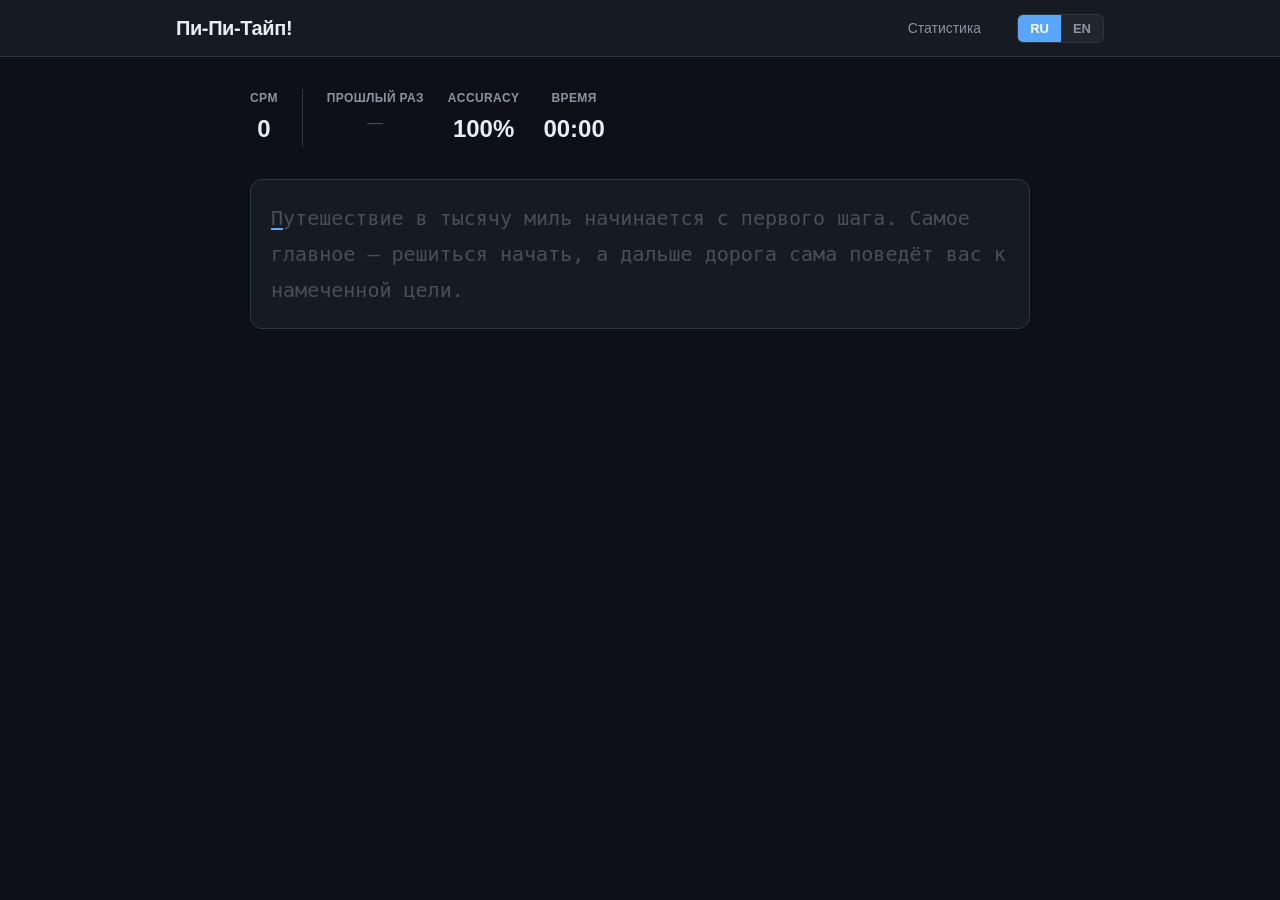
<file: index.html>
<!DOCTYPE html>
<html lang="ru">
<head>
  <meta charset="UTF-8">
  <meta name="viewport" content="width=device-width, initial-scale=1.0">
  <meta name="description" content="Пи-Пи-Тайп — бесплатный клавиатурный тренажёр для слепой печати на русском и английском. Тренируйте скорость набора текста с отслеживанием CPM, точности и прогресса.">
  <meta property="og:title" content="pipitype — тренажер скорости печати">
  <meta property="og:description" content="Бесплатный клавиатурный тренажёр с поддержкой русского и английского языка. Следите за CPM, точностью и прогрессом.">
  <meta property="og:type" content="website">
  <meta property="og:url" content="https://marioforte.github.io/pipitype/">
  <meta property="og:image" content="https://marioforte.github.io/pipitype/og-image.png">
  <link rel="canonical" href="https://marioforte.github.io/pipitype/">
  <title>pipitype — тренажер скорости печати</title>
  <link rel="stylesheet" href="style/main.css">
  <link rel="stylesheet" href="style/test.css">
  <script type="application/ld+json">
  {
    "@context": "https://schema.org",
    "@type": "WebApplication",
    "name": "pipitype",
    "alternateName": "Пи-Пи-Тайп",
    "url": "https://marioforte.github.io/pipitype/",
    "description": "Бесплатный клавиатурный тренажёр для слепой печати на русском и английском языках. Измеряет CPM, точность и отслеживает прогресс.",
    "applicationCategory": "EducationalApplication",
    "operatingSystem": "All",
    "browserRequirements": "JavaScript",
    "offers": {
      "@type": "Offer",
      "price": "0",
      "priceCurrency": "USD"
    },
    "inLanguage": ["ru", "en"]
  }
  </script>
</head>
<body>
  <h1 class="visually-hidden">Пи-Пи-Тайп — тренажёр скорости печати</h1>
  <header class="header">
    <div class="header__inner">
      <a href="index.html" class="logo">Пи-Пи-Тайп!</a>
      <nav class="nav">
        <a href="stats.html" class="nav__link">Статистика</a>
      </nav>
      <div class="lang-switch">
        <button class="lang-switch__btn" data-lang="ru" aria-pressed="true">RU</button>
        <button class="lang-switch__btn" data-lang="en" aria-pressed="false">EN</button>
      </div>
    </div>
  </header>

  <main class="main">
    <div class="test-container">
      <div class="metrics">
        <div class="metric">
          <span class="metric__label">CPM</span>
          <span class="metric__value" id="cpm-current">0</span>
        </div>
        <div class="metric metric--prev">
          <span class="metric__label">прошлый раз</span>
          <span class="metric__value metric__value--prev" id="cpm-prev">—</span>
        </div>
        <div class="metric">
          <span class="metric__label">Accuracy</span>
          <span class="metric__value" id="accuracy">100%</span>
        </div>
        <div class="metric">
          <span class="metric__label">Время</span>
          <span class="metric__value" id="timer">00:00</span>
        </div>
      </div>

      <div class="quote" id="quote"></div>

      <input class="hidden-input" id="hidden-input" type="text" autofocus>

      <div class="results" id="results" hidden>
        <h2 class="results__title">Результат</h2>
        <div class="results__grid">
          <div class="results__item">
            <span class="results__label">CPM</span>
            <span class="results__value" id="result-cpm">0</span>
          </div>
          <div class="results__item">
            <span class="results__label">Accuracy</span>
            <span class="results__value" id="result-accuracy">0%</span>
          </div>
          <div class="results__item">
            <span class="results__label">Время</span>
            <span class="results__value" id="result-time">00:00</span>
          </div>
          <div class="results__item">
            <span class="results__label">Ошибки</span>
            <span class="results__value" id="result-errors">0</span>
          </div>
        </div>
        <div class="results__actions">
          <button class="btn btn--primary btn--large" id="btn-new">Начать заново</button>
          <button class="btn btn--secondary" id="btn-stats">Статистика</button>
        </div>
      </div>

      <div class="mobile-warning">
        Клавиатурный тренажер лучше работает на компьютере
      </div>
    </div>
  </main>

  <script src="data/quotes-ru.js"></script>
  <script src="data/quotes-en.js"></script>
  <script src="js/storage.js"></script>
  <script src="js/test.js"></script>
</body>
</html>
</file>
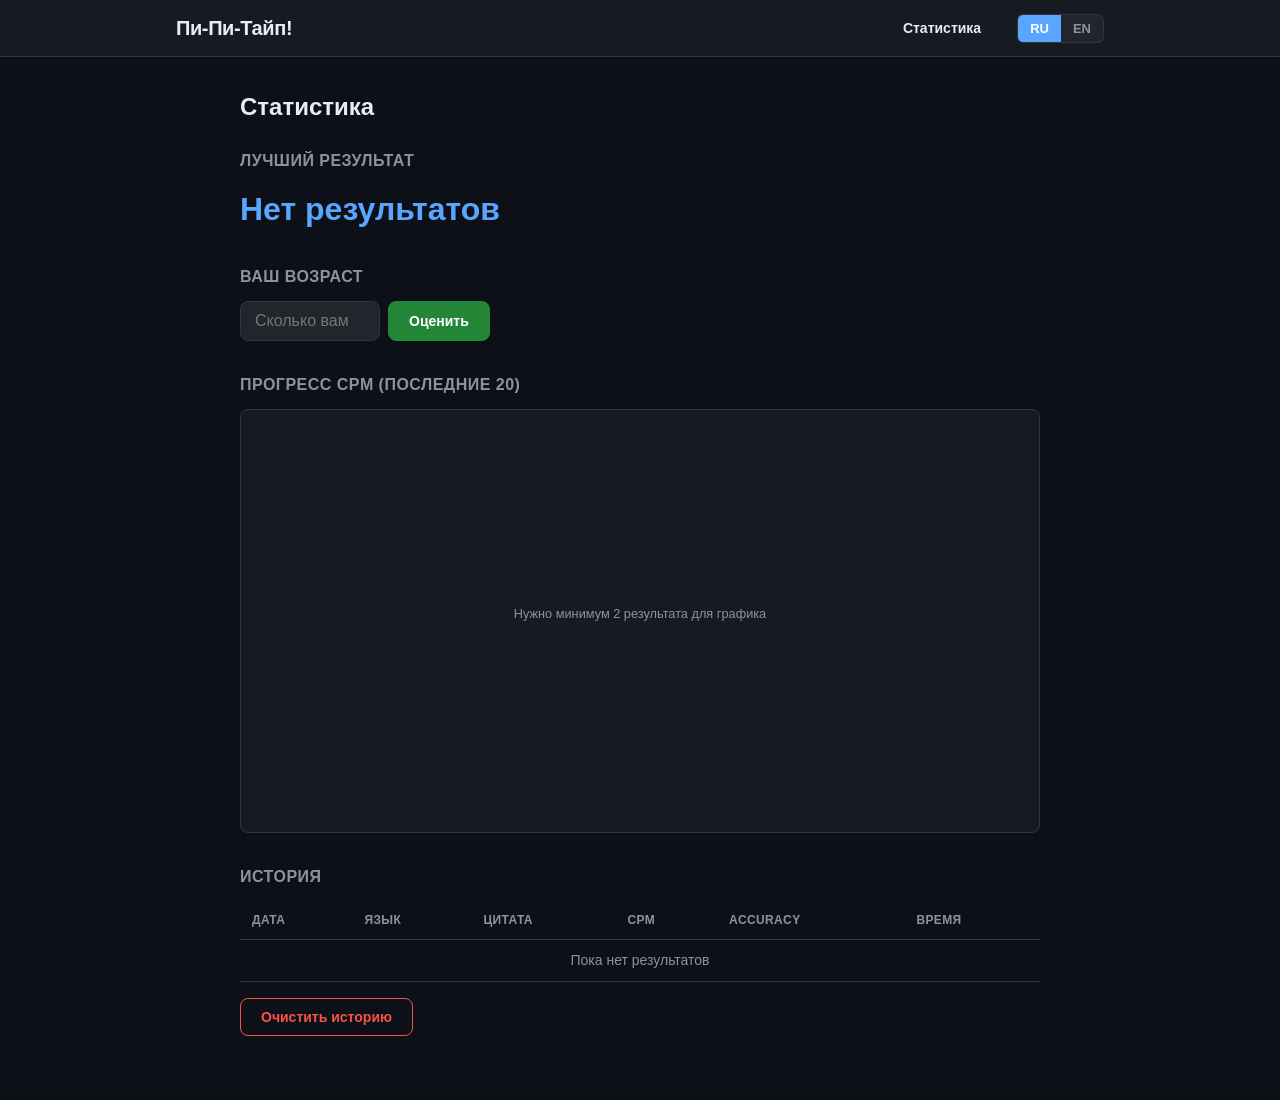
<file: stats.html>
<!DOCTYPE html>
<html lang="ru">
<head>
  <meta charset="UTF-8">
  <meta name="viewport" content="width=device-width, initial-scale=1.0">
  <meta name="description" content="Статистика скорости печати в pipitype. Просматривайте историю тестов, график прогресса CPM и оценку скорости по возрасту.">
  <meta property="og:title" content="Статистика — pipitype">
  <meta property="og:description" content="История тестов, прогресс CPM и оценка скорости печати по возрасту в клавиатурном тренажёре pipitype.">
  <meta property="og:type" content="website">
  <meta property="og:url" content="https://marioforte.github.io/pipitype/stats.html">
  <link rel="canonical" href="https://marioforte.github.io/pipitype/stats.html">
  <title>Статистика — pipitype</title>
  <link rel="stylesheet" href="style/main.css">
</head>
<body>
  <header class="header">
    <div class="header__inner">
      <a href="index.html" class="logo">Пи-Пи-Тайп!</a>
      <nav class="nav">
        <a href="stats.html" class="nav__link nav__link--active">Статистика</a>
      </nav>
      <div class="lang-switch">
        <button class="lang-switch__btn" data-lang="ru" aria-pressed="true">RU</button>
        <button class="lang-switch__btn" data-lang="en" aria-pressed="false">EN</button>
      </div>
    </div>
  </header>

  <main class="main">
    <div class="stats-container">
      <h1 class="stats__title">Статистика</h1>

      <section class="stats__best">
        <h2>Лучший результат</h2>
        <div id="best-result" class="best-result">—</div>
      </section>

      <section class="stats__age">
        <h2>Ваш возраст</h2>
        <div class="age-form">
          <input type="number" id="age-input" class="age-input" placeholder="Сколько вам лет?" min="1" max="120">
          <button class="btn btn--primary" id="age-submit">Оценить</button>
        </div>
        <div id="age-evaluation" class="age-evaluation" hidden></div>
      </section>

      <section class="stats__chart">
        <h2>Прогресс CPM (последние 20)</h2>
        <div class="chart-wrapper">
          <svg id="cpm-chart" class="chart" viewBox="0 0 600 300" preserveAspectRatio="xMidYMid meet"></svg>
        </div>
      </section>

      <section class="stats__history">
        <h2>История</h2>
        <div class="table-wrapper">
          <table class="history-table" id="history-table">
            <thead>
              <tr>
                <th>Дата</th>
                <th>Язык</th>
                <th>Цитата</th>
                <th>CPM</th>
                <th>Accuracy</th>
                <th>Время</th>
              </tr>
            </thead>
            <tbody id="history-body"></tbody>
          </table>
        </div>
        <div class="history__actions">
          <button class="btn btn--danger" id="btn-clear-history">Очистить историю</button>
        </div>
      </section>
    </div>
  </main>

  <script src="js/storage.js"></script>
  <script src="js/stats.js"></script>
</body>
</html>
</file>
<file: style/main.css>
:root {
  --bg-primary: #0d1117;
  --bg-secondary: #161b22;
  --bg-tertiary: #21262d;
  --text-primary: #e6edf3;
  --text-secondary: #8b949e;
  --text-muted: #484f58;
  --accent: #58a6ff;
  --correct: #3fb950;
  --error: #f85149;
  --error-bg: rgba(248, 81, 73, 0.15);
  --border: #30363d;
  --danger: #f85149;
  --danger-hover: #da3633;
  --btn-primary-bg: #238636;
  --btn-primary-hover: #2ea043;
  --btn-secondary-bg: #21262d;
  --btn-secondary-hover: #30363d;
}

*,
*::before,
*::after {
  margin: 0;
  padding: 0;
  box-sizing: border-box;
}

html {
  font-size: 16px;
  -webkit-text-size-adjust: 100%;
}

body {
  background: var(--bg-primary);
  color: var(--text-primary);
  min-height: 100vh;
  min-height: 100dvh;
  font-family: -apple-system, BlinkMacSystemFont, "Segoe UI", Roboto, "Noto Sans",
    sans-serif;
  display: flex;
  flex-direction: column;
  line-height: 1.5;
}

.header {
  background: var(--bg-secondary);
  border-bottom: 1px solid var(--border);
  position: sticky;
  top: 0;
  z-index: 100;
}

.header__inner {
  display: flex;
  align-items: center;
  gap: 24px;
  max-width: 960px;
  margin: 0 auto;
  padding: 0 16px;
  height: 56px;
}

.logo {
  font-size: 1.25rem;
  font-weight: 700;
  color: var(--text-primary);
  text-decoration: none;
  letter-spacing: -0.02em;
}

.logo:hover {
  color: var(--accent);
}

.nav {
  margin-left: auto;
}

.nav__link {
  color: var(--text-secondary);
  text-decoration: none;
  padding: 8px 12px;
  border-radius: 6px;
  font-size: 0.875rem;
  transition: 0.15s;
}

.nav__link:hover {
  color: var(--text-primary);
  background: var(--bg-tertiary);
}

.nav__link--active {
  color: var(--text-primary);
  font-weight: 600;
}

.lang-switch {
  background: var(--bg-tertiary);
  border: 1px solid var(--border);
  border-radius: 6px;
  display: flex;
  overflow: hidden;
}

.lang-switch__btn {
  background: none;
  border: none;
  color: var(--text-secondary);
  cursor: pointer;
  font-family: inherit;
  font-size: 0.8125rem;
  font-weight: 600;
  padding: 6px 12px;
  transition: 0.15s;
}

.lang-switch__btn[aria-pressed="true"] {
  background: var(--accent);
  color: #fff;
}

.lang-switch__btn:not([aria-pressed="true"]):hover {
  background: var(--bg-secondary);
  color: var(--text-primary);
}

.main {
  flex: 1;
  display: flex;
  flex-direction: column;
  align-items: center;
  padding: 32px 16px;
}

.btn {
  display: inline-flex;
  align-items: center;
  justify-content: center;
  padding: 10px 20px;
  font-size: 0.875rem;
  font-weight: 600;
  border-radius: 8px;
  border: 1px solid transparent;
  cursor: pointer;
  font-family: inherit;
  transition: 0.15s;
}

.btn--primary {
  background: var(--btn-primary-bg);
  border-color: var(--btn-primary-bg);
  color: #fff;
}

.btn--primary:hover {
  background: var(--btn-primary-hover);
}

.btn--secondary {
  background: var(--btn-secondary-bg);
  border-color: var(--border);
  color: var(--text-primary);
}

.btn--secondary:hover {
  background: var(--btn-secondary-hover);
}

.btn--danger {
  background: transparent;
  border-color: var(--danger);
  color: var(--danger);
}

.btn--danger:hover {
  background: var(--danger);
  color: #fff;
}

.stats-container {
  width: 100%;
  max-width: 800px;
}

.stats__title {
  font-size: 1.5rem;
  margin-bottom: 24px;
}

.stats__best,
.stats__age,
.stats__chart,
.stats__history {
  margin-bottom: 32px;
}

.stats__best h2,
.stats__age h2,
.stats__chart h2,
.stats__history h2 {
  font-size: 1rem;
  font-weight: 600;
  color: var(--text-secondary);
  text-transform: uppercase;
  letter-spacing: 0.03em;
  margin-bottom: 12px;
}

.best-result {
  font-size: 2rem;
  font-weight: 700;
  color: var(--accent);
}

.best-result span {
  font-size: 1rem;
  font-weight: 400;
  color: var(--text-secondary);
}

.age-form {
  display: flex;
  gap: 8px;
  margin-bottom: 12px;
}

.age-input {
  background: var(--bg-tertiary);
  border: 1px solid var(--border);
  border-radius: 8px;
  color: var(--text-primary);
  font-family: inherit;
  font-size: 1rem;
  padding: 10px 14px;
  width: 140px;
}

.age-input:focus {
  border-color: var(--accent);
  outline: none;
}

.age-evaluation {
  background: var(--bg-secondary);
  border: 1px solid var(--border);
  border-radius: 8px;
  padding: 16px;
}

.age-evaluation__level {
  font-size: 1.25rem;
  font-weight: 700;
  margin-bottom: 8px;
}

.age-evaluation__comparison {
  color: var(--text-secondary);
  margin-bottom: 4px;
}

.age-evaluation__comment {
  color: var(--text-secondary);
  font-style: italic;
}

.chart-wrapper {
  background: var(--bg-secondary);
  border: 1px solid var(--border);
  border-radius: 8px;
  padding: 16px;
}

.chart {
  width: 100%;
  height: auto;
}

.chart line,
.chart path {
  stroke: var(--border);
}

.chart text {
  fill: var(--text-secondary);
  font-size: 10px;
}

.table-wrapper {
  overflow-x: auto;
}

.history-table {
  width: 100%;
  border-collapse: collapse;
  font-size: 0.875rem;
}

.history-table th,
.history-table td {
  padding: 10px 12px;
  text-align: left;
  border-bottom: 1px solid var(--border);
  white-space: nowrap;
}

.history-table th {
  font-size: 0.75rem;
  font-weight: 600;
  color: var(--text-secondary);
  text-transform: uppercase;
  letter-spacing: 0.03em;
}

.history-table td {
  color: var(--text-primary);
}

.history-table tr:hover td {
  background: var(--bg-tertiary);
}

.history-table .quote-cell {
  max-width: 200px;
  overflow: hidden;
  text-overflow: ellipsis;
  white-space: nowrap;
}

.history__actions {
  margin-top: 16px;
}

.mobile-warning {
  display: none;
  text-align: center;
  color: var(--text-secondary);
  font-size: 0.875rem;
  padding: 16px;
  margin-top: 24px;
}

.visually-hidden {
  position: absolute;
  width: 1px;
  height: 1px;
  margin: -1px;
  padding: 0;
  overflow: hidden;
  border: 0;
  clip: rect(0, 0, 0, 0);
  white-space: nowrap;
}

@media (max-width: 640px) {
  .header__inner {
    gap: 12px;
  }

.mobile-warning {
    display: block;
  }

  .history-table th:nth-child(3),
  .history-table td:nth-child(3) {
    display: none;
  }
}

@media (max-width: 480px) {
  .lang-switch__btn {
    padding: 6px 8px;
    font-size: 0.75rem;
  }

  .logo {
    font-size: 1rem;
  }
}
</file>
<file: style/test.css>
.test-container {
  width: 100%;
  max-width: 780px;
}

.metrics {
  display: flex;
  gap: 24px;
  margin-bottom: 32px;
  flex-wrap: wrap;
}

.metric {
  display: flex;
  flex-direction: column;
  align-items: center;
  gap: 4px;
}

.metric__label {
  font-size: 0.75rem;
  font-weight: 600;
  color: var(--text-secondary);
  text-transform: uppercase;
  letter-spacing: 0.03em;
}

.metric__value {
  font-size: 1.5rem;
  font-weight: 700;
  color: var(--text-primary);
  font-variant-numeric: tabular-nums;
}

.metric__value--prev {
  font-size: 1rem;
  font-weight: 400;
  color: var(--text-muted);
}

.metric--prev {
  padding-left: 24px;
  border-left: 1px solid var(--border);
}

.quote {
  background: var(--bg-secondary);
  border: 1px solid var(--border);
  border-radius: 12px;
  color: var(--text-muted);
  font-family: "JetBrains Mono", "Fira Code", "Cascadia Code", Consolas, monospace;
  font-size: 1.25rem;
  line-height: 1.8;
  margin-bottom: 24px;
  min-height: 120px;
  padding: 20px;
  user-select: none;
  word-wrap: break-word;
}

.quote__char {
  display: inline;
  position: relative;
  transition: color 0.05s;
}

.quote__char--correct {
  color: var(--correct);
}

.quote__char--incorrect {
  background: var(--error-bg);
  border-radius: 2px;
  color: var(--error);
}

.quote__char--current::before {
  content: "";
  position: absolute;
  bottom: 0;
  left: 0;
  right: 0;
  height: 2px;
  background: var(--accent);
  animation: blink 1s step-end infinite;
}

@keyframes blink {
  50% {
    opacity: 0;
  }
}

.quote--finished .quote__char--current::before {
  display: none;
}

.hidden-input {
  position: absolute;
  left: -9999px;
  opacity: 0;
  width: 1px;
  height: 1px;
}

.results {
  background: var(--bg-secondary);
  border: 1px solid var(--border);
  border-radius: 12px;
  margin-top: 16px;
  padding: 28px;
  text-align: center;
}

.results__title {
  font-size: 1.25rem;
  margin-bottom: 20px;
}

.results__grid {
  display: grid;
  grid-template-columns: repeat(4, 1fr);
  gap: 16px;
  margin-bottom: 24px;
}

.results__item {
  display: flex;
  flex-direction: column;
  gap: 4px;
}

.results__label {
  font-size: 0.75rem;
  font-weight: 600;
  color: var(--text-secondary);
  text-transform: uppercase;
  letter-spacing: 0.03em;
}

.results__value {
  font-size: 1.5rem;
  font-weight: 700;
  font-variant-numeric: tabular-nums;
}

.results__actions {
  display: flex;
  gap: 12px;
  justify-content: center;
}

.results__actions .btn--large {
  padding: 14px 32px;
  font-size: 1.0625rem;
}

@media (max-width: 560px) {
  .metrics {
    gap: 16px;
    justify-content: center;
  }

  .metric--prev {
    padding-left: 16px;
  }

  .metric__value {
    font-size: 1.25rem;
  }

  .quote {
    font-size: 1rem;
    padding: 16px;
  }

  .results__grid {
    grid-template-columns: repeat(2, 1fr);
  }
}
</file>
